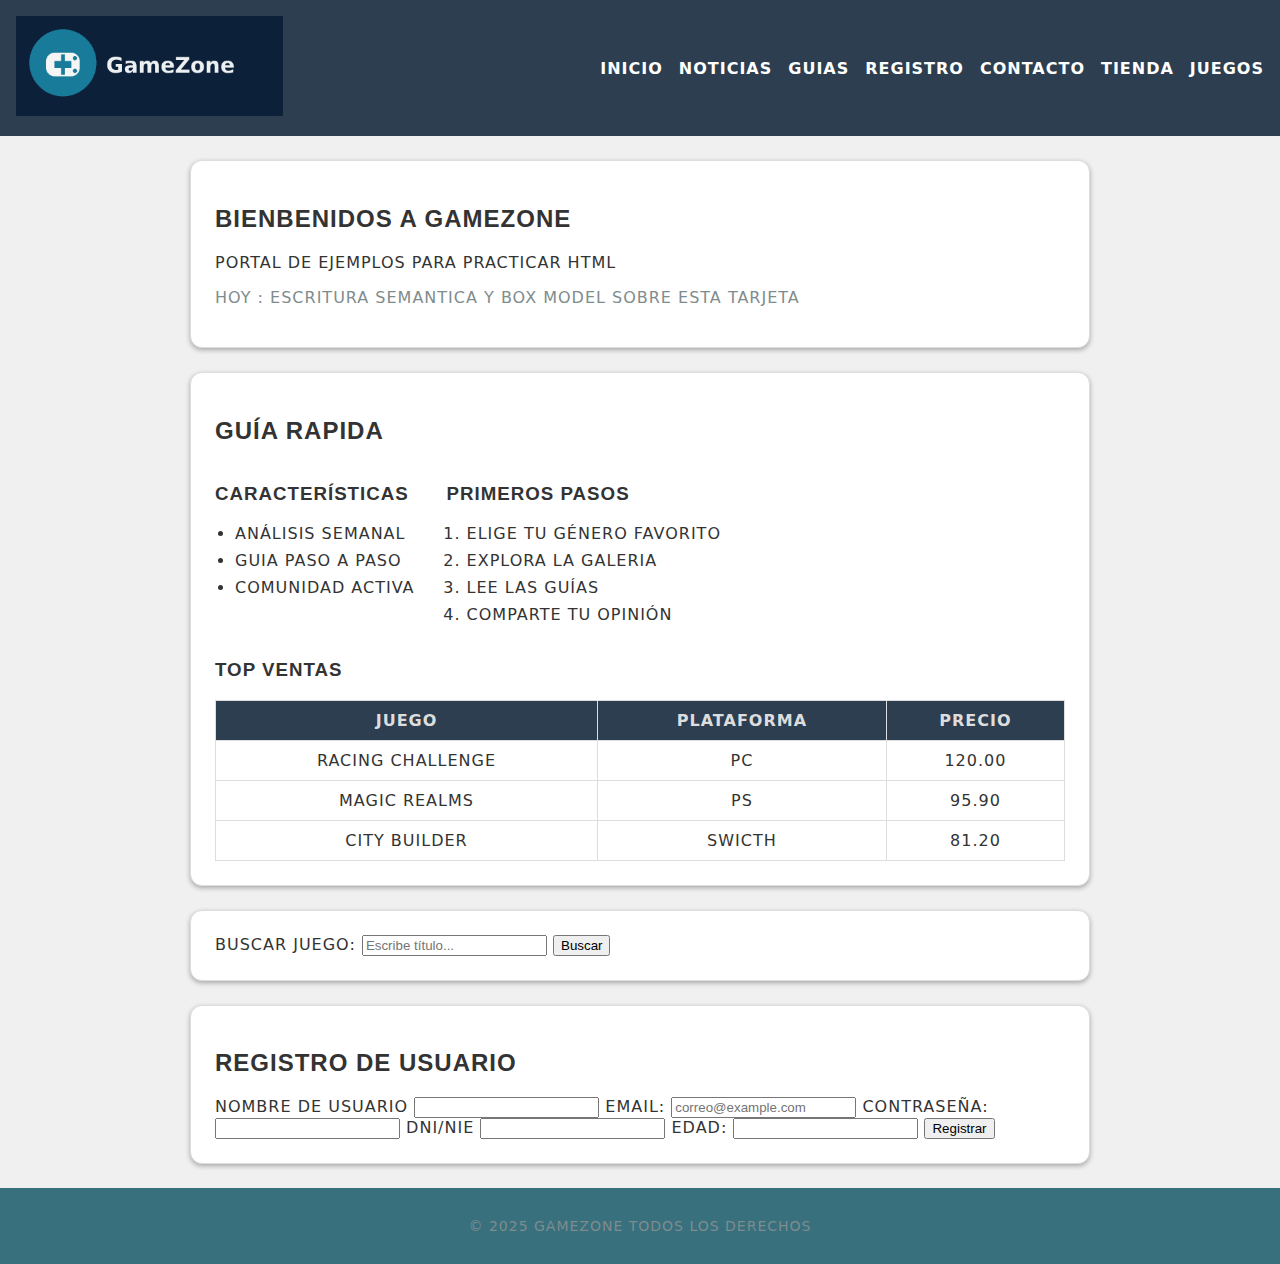
<file: Practica1/index.html>
<!DOCTYPE html>
<html lang="en">
<head>
    <meta charset="UTF-8">
    <meta name="viewport" content="width=device-width, initial-scale=1.0">
    <meta name="description"content="portal de videojuegos">
    <link rel="stylesheet" href="estilos.css">
    <link rel="preconnect" href="https://fonts.googleapis.com">
    <link rel="preconnect" href="https://fonts.gstatic.com" crossorigin>
    <link href="https://fonts.googleapis.com/css2?family=Roboto:ital,wght@0,100..9">
    <link rel="preconnect" href="https://fonts.googleapis.com">
    <link rel="preconnect" href="https://fonts.gstatic.com" crossorigin>
    <link href="https://fonts.googleapis.com/css2?family=Orbitron:wght@400..900&fam">

    <title> Game zone- tu zona de juegos </title>
</head>
<body>
     <header class="cabecera">
      <div class="brand">
            <img src="imagenes/gamezone-logo.png" alt="Logo de game zone" class="logo">
      </div>
        <h1 class="titulo">GameZone</h1>
        <nav class="navegacio">
            <ul class="menu">
                <li><a href="#">Inicio</a></li>
                <li><a href="#">Noticias</a></li>
                <li><a href="pages/guias.html">Guias</a></li>
                <li><a href="pages/registro.html">Registro</a></li>
                <li><a href="pages/Contactos.html">Contacto</a></li>
                <li><a href="pages/tienda.html">Tienda</a></li>
                <li><a href="pages/juegos.html">Juegos</a></li>
            </ul>
        </nav>
     </header>
    <main id="contenido-principal">
         <section class = "intro tarjeta">
            <h2> Bienbenidos a GameZone</h2>
            <p>Portal de ejemplos para practicar HTML</p>
            <p class="aviso">Hoy : Escritura semantica y box model sobre esta tarjeta</p>
        </section>
 <!--Seccion que contendra listas y tablas-->
    <section class="listas-y-tabla tarjeta">
        <h2>Guía rapida</h2>
        <div class="listas">
            <div>
                <h3>Características</h3>
                <ul class="lista">
                    <li>Análisis semanal</li>
                    <li>Guia paso a paso</li>
                    <li>Comunidad activa</li>
                </ul>
            </div>
            <div>
                <h3>Primeros pasos</h3>
                <ol class="lista">
                    <li>Elige tu género favorito</li>
                    <li>Explora la galeria</li>
                    <li>Lee las guías</li>
                    <li>Comparte tu opinión</li>
                </ol>
            </div>
        </div>
       <!--La tabla-->
        <h3>Top ventas</h3>
        <table class="tabla">
            <thead>
                <tr>
                    <th>Juego</th>
                    <th>Plataforma</th>
                    <th>Precio</th>
                </tr>
            </thead>
            <tbody>
                <tr>
                    <td>Racing Challenge</td>
                    <td>Pc</td>
                    <td>120.00</td>
                </tr>
                <tr>
                    <td>Magic Realms</td>
                    <td>PS</td>
                    <td>95.90</td>
                </tr>
                <tr>
                    <td>City Builder</td>
                    <td>swicth</td>
                    <td>81.20</td>
                </tr>
            </tbody>
        </table>
    </section>
    <section class="tarjeta"> 
        <!--action indica la página que recibira los datos-->
        <!--method="get" envia la información en la URL-->
        <!--name sirve para identificar simplemente el formulario-->
        <form name= "buscar" action="buscar.html" method="get"> 
            <!--label conecta visual y funcionalmente con el camp (a traved de for<->id)-->
            <label for="search">Buscar juego:</label> 
            
            <!--id identifica unívocamente el elemnto y ademas se conecta con el label-->
            <!--placeholder ofrece una pista visual al usuario -->
            <!-- name variable que se enviara al servidor-->
            <input type="search" name="busqueda" id="search"
            placeholder="Escribe título...">
            <button type="submit">Buscar</button>
        </form>
     </section>
     <section class="tarjeta">
        <h2>Registro de usuario</h2>
        <form action="registro.php" method="post">
            <!--Campo de texto-->
            <label for="nombre">Nombre de usuario</label>
            <input type="text" name="nombre" id="name" required>
           
            <!--Campo de tipo email-->
            <label for="email">Email:</label>
            <input type="email" name="correo" id="email" placeholder="correo@example.com " required>
            
            <!--Campo de tipo password-->
            <label for="pass">Contraseña:</label>
            <input type="password" name="clave" id="pass" minlength="6" maxlength="12" required>
            
            <!--Campo de tipo patrón-->
            <label for="id">DNI/NIE</label>
            <input tipe="text" name="documento-id" id="id" pattern="([X-Zx-z[0-9]{7}|[0-9]{8})[A-Za-z] "required>

            <!--Campo de típo numerio-->
            <label for="age">Edad:</label>
            <input type="number" name="edad" id="age" min="0">
            
            <button type="submit">Registrar</button>
        </form>
     </section>
    </main>
    <footer class="pie">
        <p>&copy; 2025 GameZone todos los derechos </p>
    </footer>



</body>
</html>
</file>
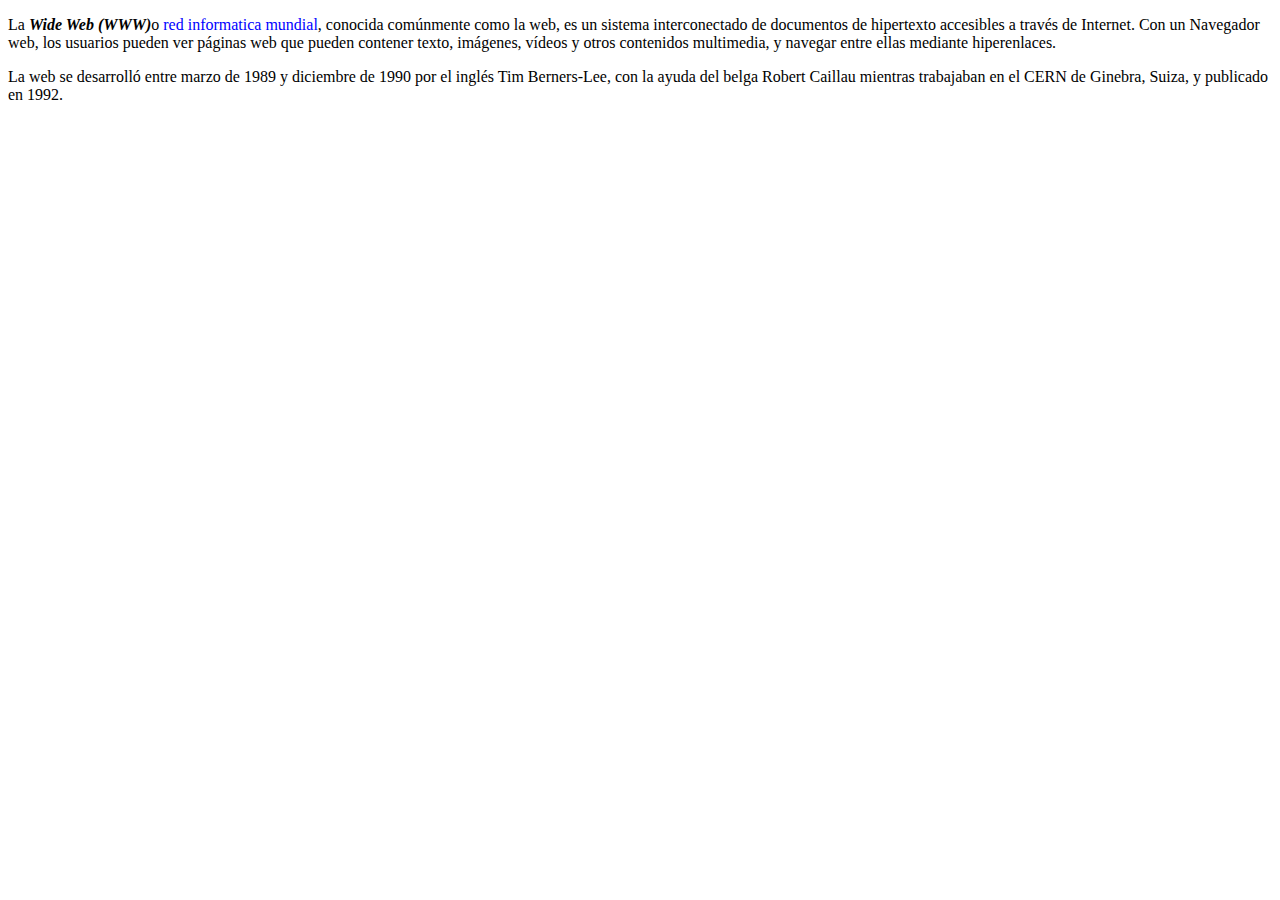
<file: EJercicio02.html>
<!DOCTYPE html>
<html lang="en">
<head>
    <meta charset="UTF-8">
    <meta name="viewport" content="width=
    , initial-scale=1.0">
    <title>Document</title>
</head>
<body>
    <p>
    La <strong><em> Wide Web (WWW)</em></strong>o<spam style="color:blue"> red informatica mundial</spam>, conocida comúnmente como la web, es un sistema interconectado
    de documentos de hipertexto accesibles a través de Internet.
    Con un Navegador web, los usuarios pueden ver páginas web que pueden contener texto, imágenes, vídeos y otros contenidos multimedia, y navegar entre ellas mediante hiperenlaces.
    </p>
    <p>
    La web se desarrolló entre marzo de 1989 y diciembre de 1990 por el inglés Tim Berners-Lee,
    con la ayuda del belga Robert Caillau mientras trabajaban en el CERN de Ginebra, Suiza, 
    y publicado en 1992.
    
    </p>
    


</body>
</html>
</file>
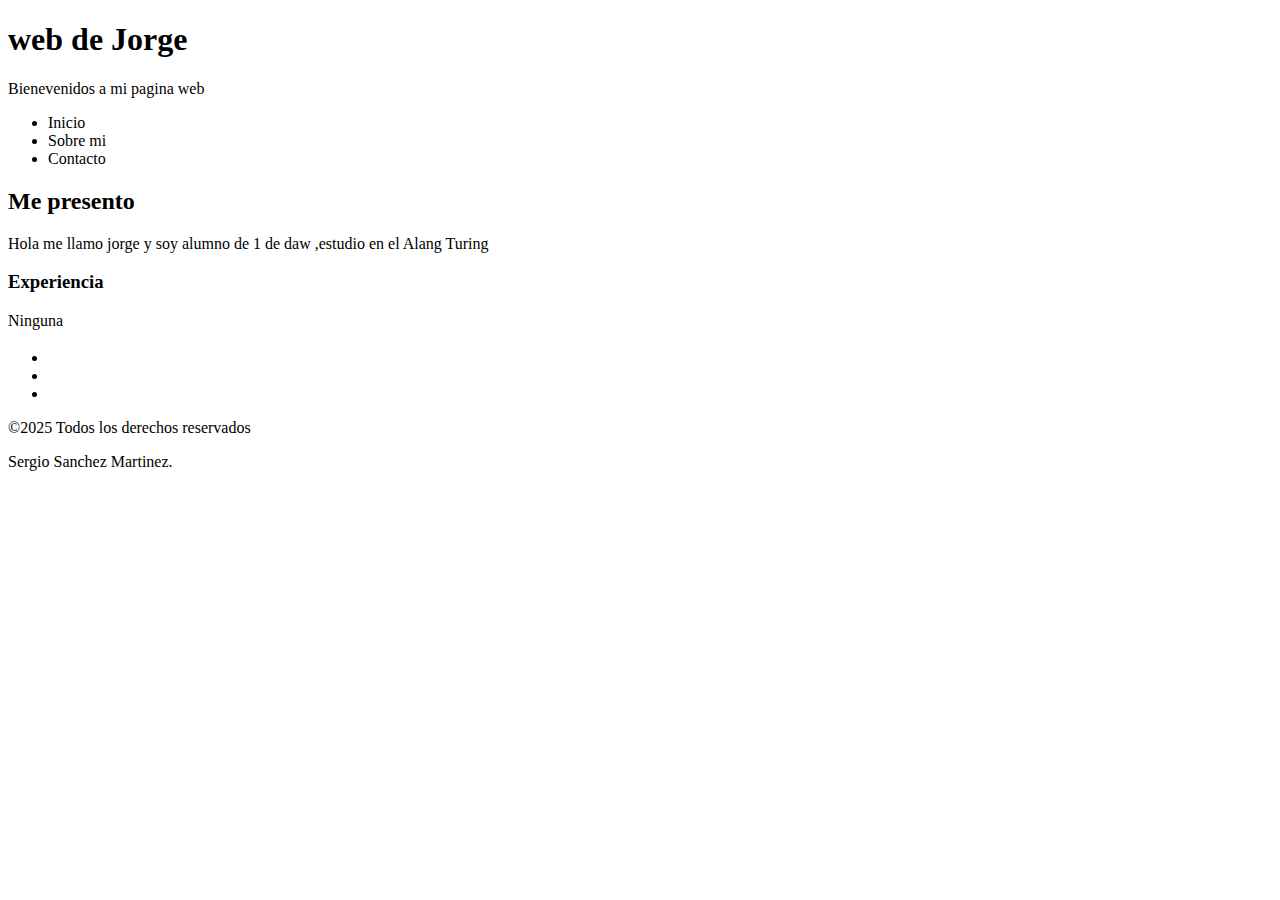
<file: Estructura.html>
<!--Declaración inicial-->
<!DOCTYPE html>

<!--La cabecera de metadatos -->
<html lang="es">
<head>
    <meta charset="UTF-8">
    <meta name="viewport" content="width=device-width, initial-scale=1.0">
    <title>Hola mundo</title>
<!--<link real="stylesheet" href="estilosccs"-->
</head>
<!--Cuerpo de la paginaweb(todo lo visible)-->
<body>
    <!--Cabezera de la pagina web-->
    <header>
        <h1>web de Jorge </h1>
        <p> Bienevenidos a mi pagina web </p>
       
        <!--Menu de navegación-->
        <nav>
           <!--Lista desordenada-->
            <ul>
                <li><a href=""></a>Inicio</li><!--Primer elemento de la lista-->
                <li><a href=""></a>Sobre mi</li><!--segundo elemento de la lista-->
                <li><a href=""></a>Contacto</li><!--Tercer elemntode la lista-->
            </ul>
        </nav>
    </header>
   <!--Sección principal de la pagina web (lo que cambia)-->
    <main>
        <!--Parte o seccion del contenido-->
        <section>
              <h2>Me presento</h2>
              <p>Hola me llamo jorge y soy alumno de 1 de daw ,estudio en el Alang Turing </p>
             
         </section>
         <!--Otra parte o seccion dentro de contenido del main-->
        <section>
            <h3> Experiencia</h3>
            <p>Ninguna</p>
         </section>
         <!--Seccion que contendra listas y tablas-->
          <section class="tarjeta">
            
            <div class="listas">
                <div>
                    <h3></h3>
                    <ul class="lista">
                        <li></li>
                        <li></li>
                        <li></li>
                    </ul>
                </div>
            </div>
          </section>
        </main>
     <!--Pie de pagina-->
    <footer>
         <p>&copy;2025 Todos los derechos reservados</p>
         <p>Sergio Sanchez Martinez.</p>
        </footer>
</body>
</html>
</file>
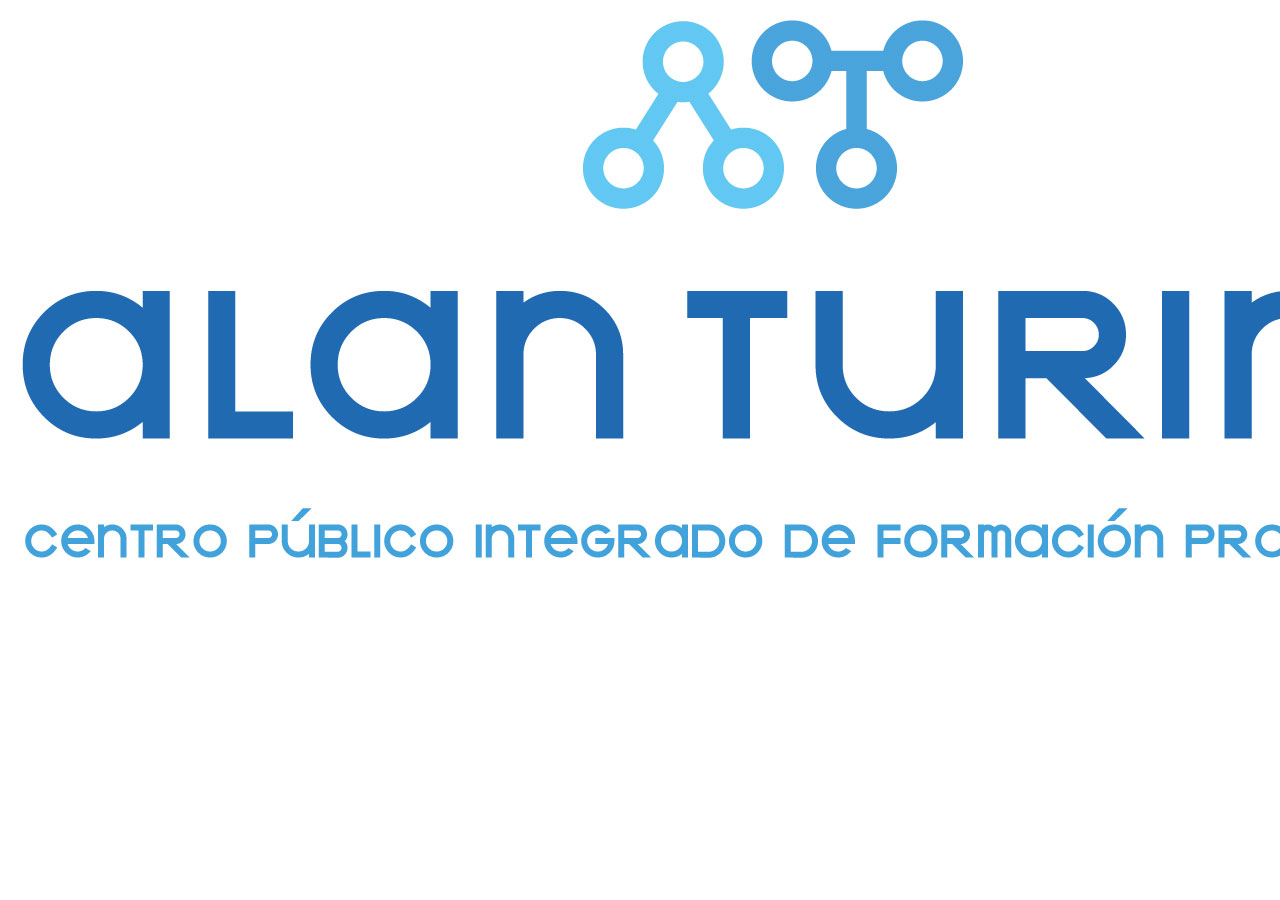
<file: Practica3/practica3.html>
<!DOCTYPE html>
<html lang="en">
<head>
    <meta charset="UTF-8">
    <meta name="viewport" content="width=device-width, initial-scale=1.0">
    <title>Formulario de incidencia</title>
</head>

<body>
    <header class="cabezera">
        <div class="brand">
            <img src="imagenes/IAT-LOGOTIPO.jpg" alt="logo de formulario" class="logo">
        </div>
        <h1></h1>

        </header>
        <main>



















        </main>



































    </body>
</html>
</file>
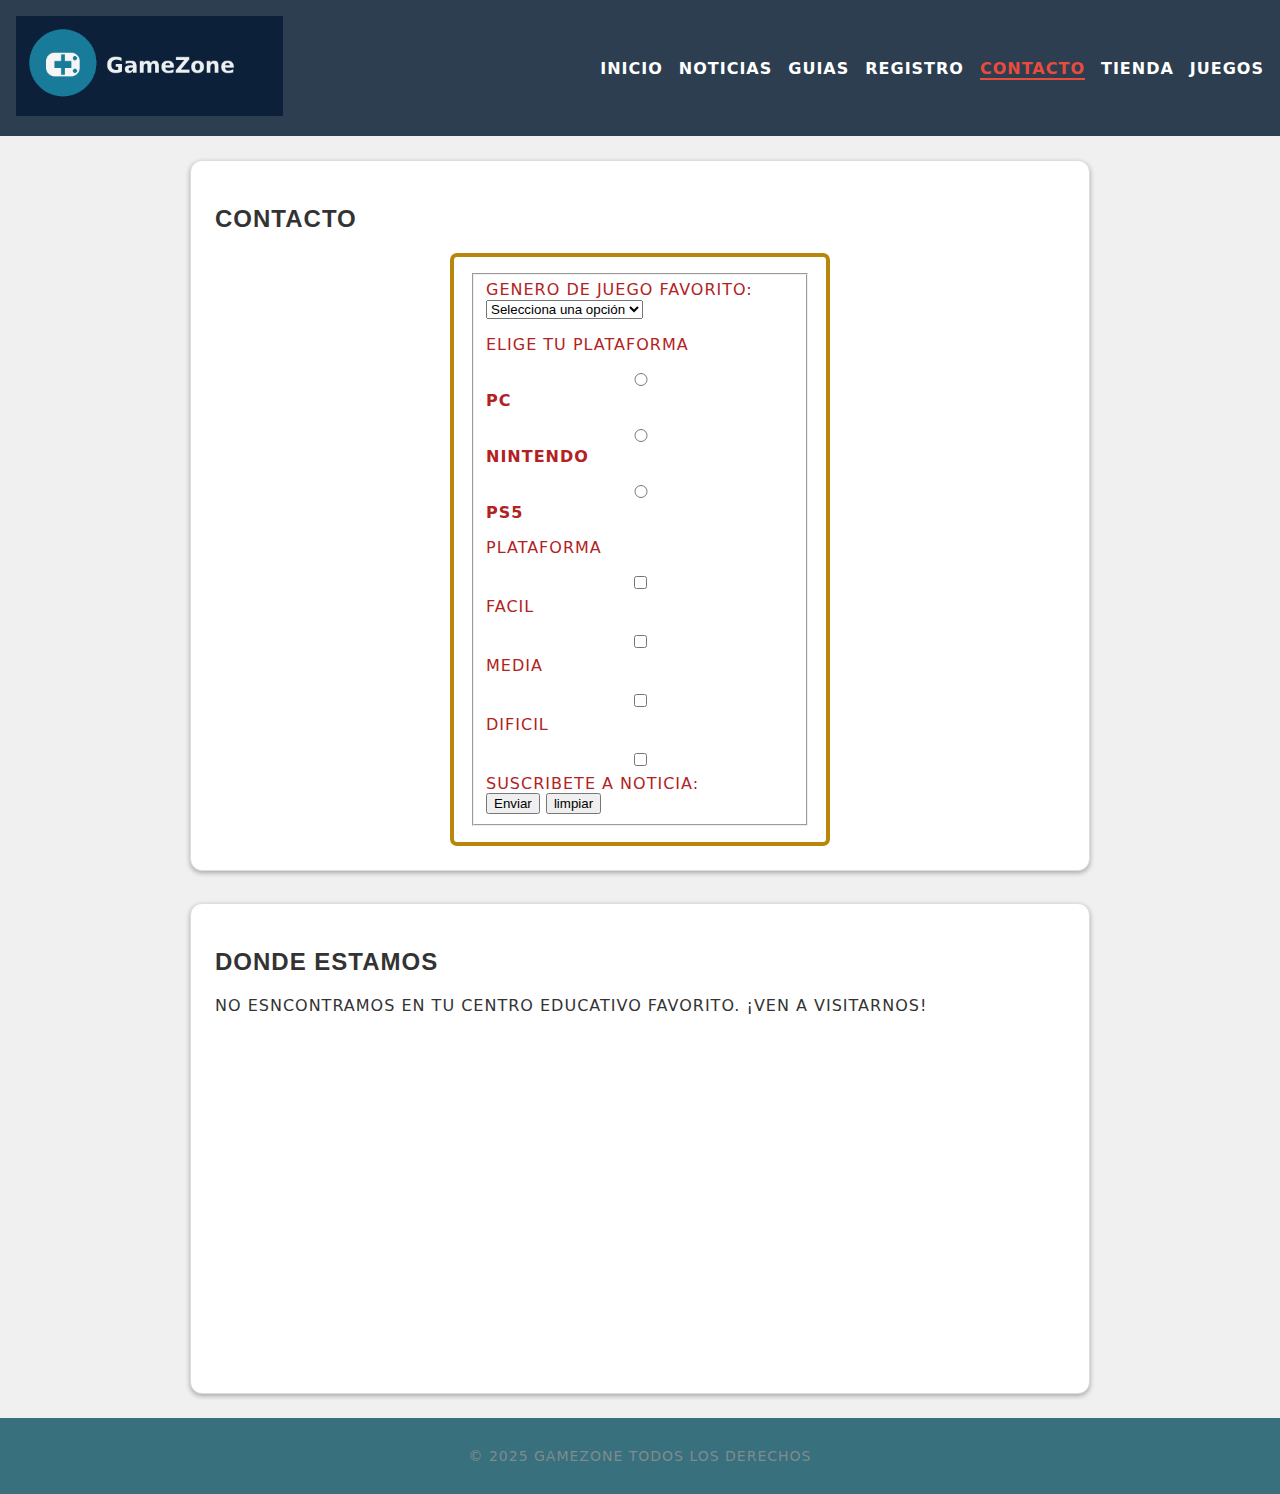
<file: Practica1/pages/Contactos.html>
<!DOCTYPE html>
<html lang="en">
<head>
    <meta charset="UTF-8">
    <meta name="viewport" content="width=device-width, initial-scale=1.0">
    <link rel="stylesheet" href="../estilos.css">

    <title>Contacto</title>
</head>
<body>
    <header class="cabecera">
        <div class="brand">
              <img src="../imagenes/gamezone-logo.png" alt="Logo de game zone" class="logo">        
        </div>
          <h1 class="titulo">GameZone</h1>
          <nav class="navegacio">
            <ul class="menu">
                <li><a href="../index.html">Inicio</a></li>
                <li><a href="#">Noticias</a></li>
                <li><a href="guias.html">Guias</a></li>
                <li><a href="registro.html">Registro</a></li>
                <li><a href="Contactos.html"  class="activo">Contacto</a></li>
                <li><a href="tienda.html">Tienda</a></li>
                <li><a href="juegos.html">juegos</a></li>


            </ul>
        </nav>
              
       </header>
    <main id="contenido-principal">
        <section class="tarjeta"> 
          <h2>Contacto</h2>
            <form action="contacto.php" method="post" class="form-registro"> 
               <fieldset>
                <!--Lista desplegable-->
                <label form="genero">Genero de juego favorito:</label>
               <select name="categoria" id="genero">
                <option disabled selected>Selecciona una opción</option>
                <option value="Rol">Rol</option>
                <option value="Aventura">Aventura</option>
                <option value="deportes">Deportes</option>

               </select>
                
           <p>Elige tu Plataforma</p>
            <div class="form-row">  
                    <input type="radio" name="plataforma" id="pc" value="pc">
                    <label for="pc">pc</label>
                </div>
            <div class="form-row">
                    <input type="radio" name="plataforma" id="nintendo" value="nintendo">
                    <label for="nintendo">nintendo</label>
            </div>
            


            <div class="form-row">
                    <input type="radio" name="plataforma" id="ps5" value="ps5">
                    <label for="ps5">ps5</label>
            </div>
            

            <!--Campo de estilo checkbox-->
               <p>Plataforma</p>
              <div class="form-row">
                    <input type="checkbox" name="dificultad" id="dificultad" value="Facil">
                    <labe for="dificultad">Facil</labe >
              </div>
              <div class="form-row">
                    <input type="checkbox" name="dificultad" id="dificultad" value="Media">
                    <labe for="dificultad">Media</labe >
              </div>
                <div class="form-row">
                    <input type="checkbox" name="dificultad" id="dificultad" value="DIficil">
                    <labe for="dificultad">Dificil</labe >
                </div>
        
                
                <!--Checkbox sin value-->
               <div class="form-row">
                <input type="checkbox" name="suscripcion" id="suscripcion" >
                <labe for="suscripcion">suscribete a Noticia:</labe >
               </div>
                


                <div>
                    <input type="submit" value="Enviar">
                    <input type="reset" value="limpiar"> 
                </div>
                
            </fieldset>
            </form>
        </section>
        

        <section class="contacto-ubicacion tarjeta">
            <h2>Donde estamos</h2>
            <p>no esncontramos en  tu centro educativo favorito. ¡ven a visitarnos!</p>
                <div class="mapa-contenedor">
                    <iframe src="https://www.google.com/maps/embed?pb=!1m18!1m12!1m3!1d12789.00218685497!2d-4.5647410752275634!3d36.7405567580711!2m3!1f0!2f0!3f0!3m2!1i1024!2i768!4f13.1!3m3!1m2!1s0xd72f10963ce0f3d%3A0x310ae7d4bb2e8f7b!2sCPIFP%20Alan%20Turing!5e0!3m2!1ses!2ses!4v1764335647274!5m2!1ses!2ses" 
                        allowfullscreen=""
                        loading="lazy" 
                        referrerpolicy="no-referrer-when-downgrade">
                    </iframe>
                </div>
        </section>
    </main>
    <footer class="pie">
        <p>&copy; 2025 GameZone todos los derechos </p>
</footer>
</body>
</html>
</file>
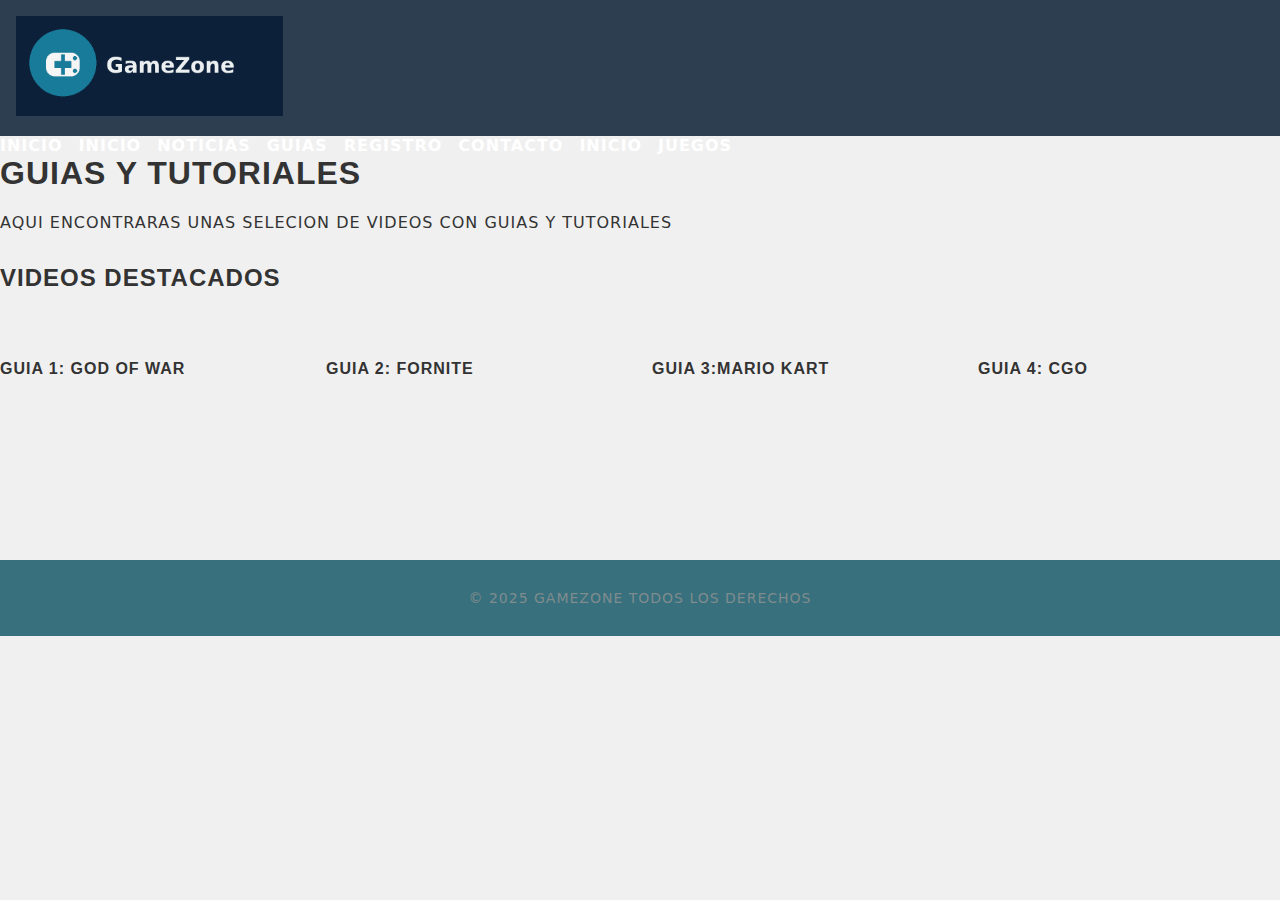
<file: Practica1/pages/guias.html>
<!DOCTYPE html>
<html lang="en">
<head>
    <meta charset="UTF-8">
    <meta name="viewport" content="width=device-width, initial-scale=1.0">
    <link rel="stylesheet" href="../estilos.css">
    <title>Juegos</title>
</head>
<body class="layout-guia">
        <header class="cabecera">
            <div class="brand">
                <img src="../imagenes/gamezone-logo.png" alt="Logo de game zone" class="logo">  
        </div>
            <h1 class="titulo">GameZone</h1>
           
        </header>
    
        <div class="layout-guias-contenido">
          <!--Aqui menú lateral-->
            <nav class="navegacion  navegacion-lateral">
                <nav class="navegacion">
                <ul class="menu">
                    <li><a href="#">Inicio</a></li>
                    <li><a href="#">Inicio</a></li>
                    <li><a href="#">Noticias</a></li>
                    <li><a href="#">Guias</a></li>
                    <li><a href="registro.html">Registro</a></li>
                    <li><a href="Contactos.html">Contacto</a></li>
                    <li><a href="../index.html">inicio</a></li>
                    <li><a href="juegos.html">Juegos</a></li>

                    </ul>
            </nav>
            <main id="contenido-principal" class="guias">
                <h1>Guias y tutoriales </h1>
                <p>Aqui encontraras unas selecion de videos con guias y tutoriales</p>

                <section class="guias-videos">
                    <h2> videos destacados </h2>
                    <!-- contenor grid de videos -->
                    <div class="guias-grid">
                        <!-- video1 (ítem)-->
                        <article class="guias-videos">
                            <h3>Guia 1: God of War</h3>
                            <iframe
                                src="https://www.youtube.com/embed/LFeLNRLQh0c"
                                title="Guia 1: God of War"
                                loading="lazy"  
                                referrerpolicy="strict-origin-when-cross-original"
                                allowfullscreen>
                            </iframe>
                        </article>

                        <!-- video1 (ítem)-->
                        <article class="guias-videos">
                            <h3>Guia 2: Fornite</h3>
                            <iframe
                                src="https://www.youtube.com/embed/sw0WfaWYwa8"
                                title="Guia 2: Fornite"
                                loading="lazy"  
                                referrerpolicy="strict-origin-when-cross-original"
                                allowfullscreen>
                            </iframe>
                        </article>

                        <!-- video1 (ítem)-->
                        <article class="guias-videos">
                            <h3>Guia 3:Mario kart </h3>
                            <iframe
                                src="https://www.youtube.com/embed/jXSsuyf6mKY"
                                title="Guia 3: Maria kart"
                                loading="lazy"  
                                referrerpolicy="strict-origin-when-cross-original"
                                allowfullscreen>
                            </iframe>
                        </article>

                        <!-- video1 (ítem)-->
                        <article class="guias-videos">
                            <h3>Guia 4: CGO</h3>
                            <iframe
                                src="https://www.youtube.com/embed/BlgCbcGlYLU"
                                title="Guia 1: CSG"
                                loading="lazy"  
                                referrerpolicy="strict-origin-when-cross-original"
                                allowfullscreen>
                            </iframe>
                        </article>
                
                    </div>
                        <!-- src -> URL del contenido embebido (formato https)-->
                </section>     
            </main>
        </div>
    
    
    <footer class="pie">
            <p>&copy; 2025 GameZone todos los derechos </p>
    </footer>
 </body>
</html>
</file>
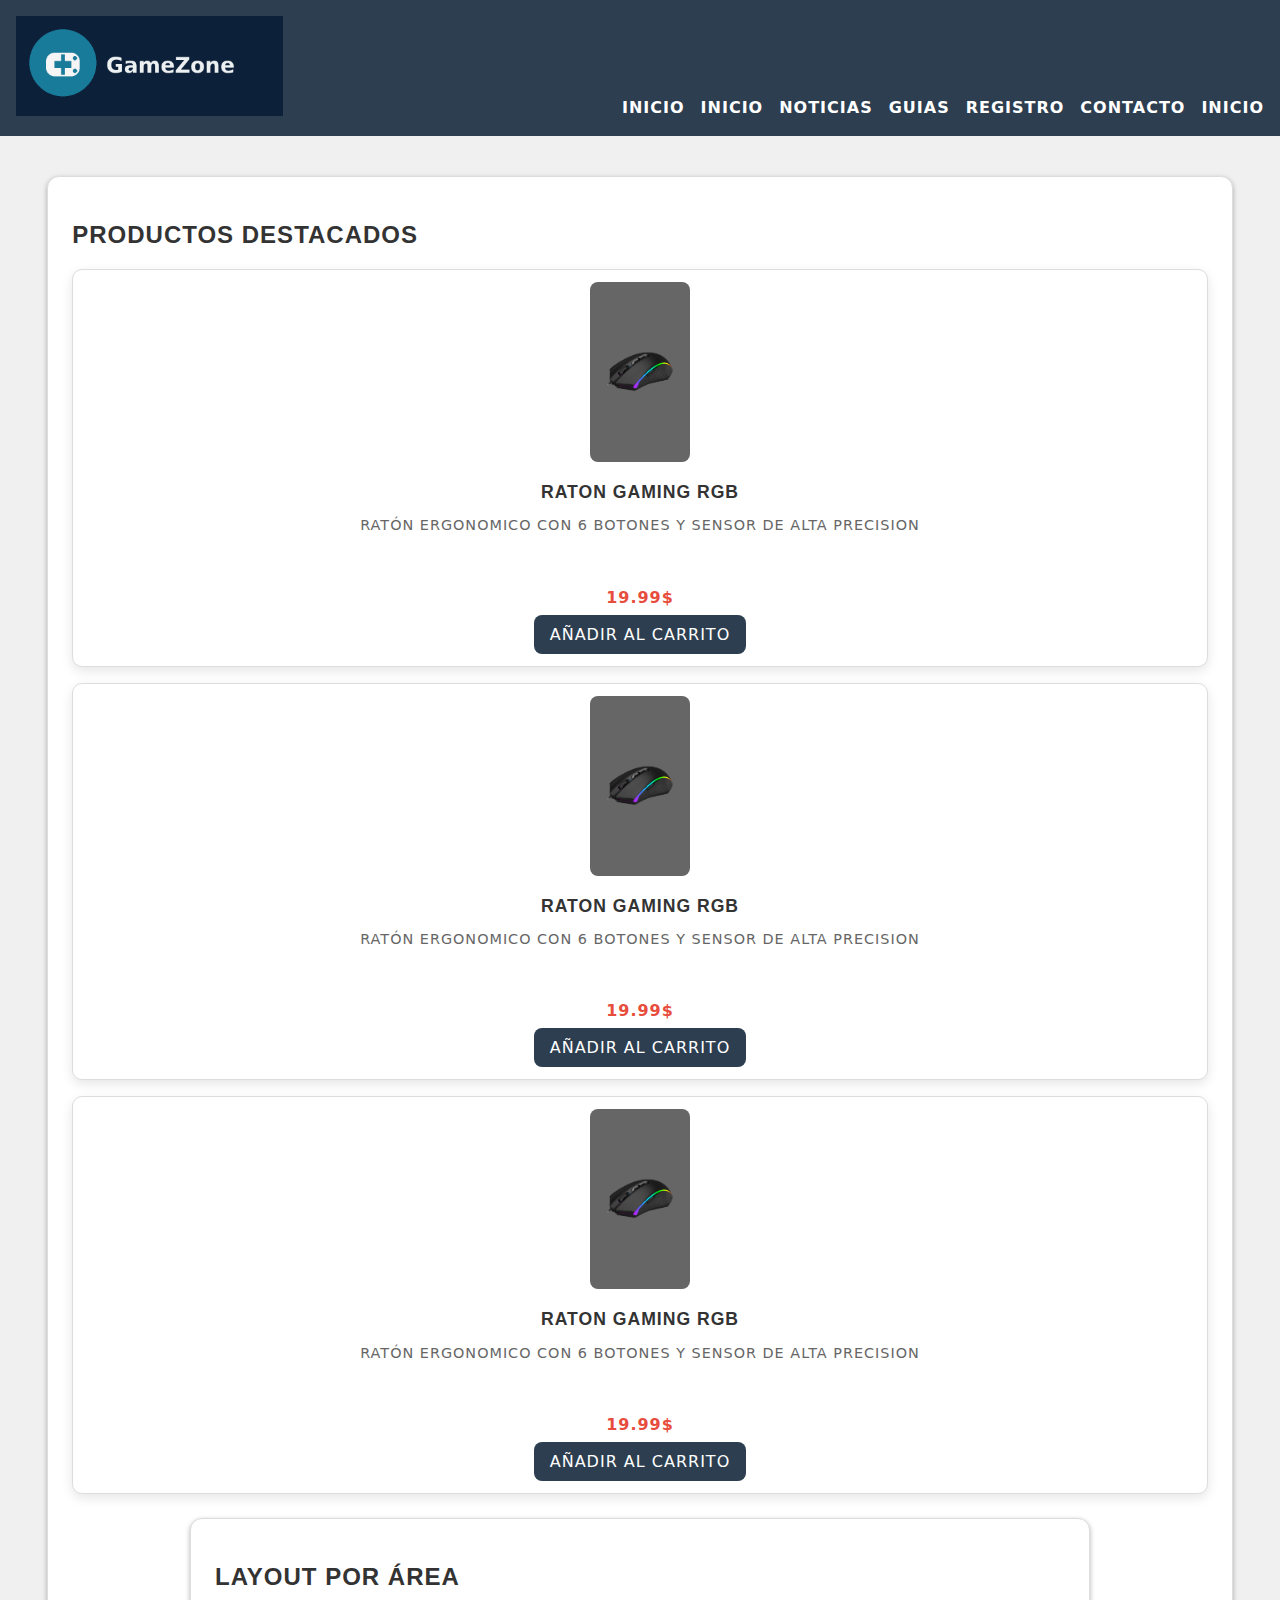
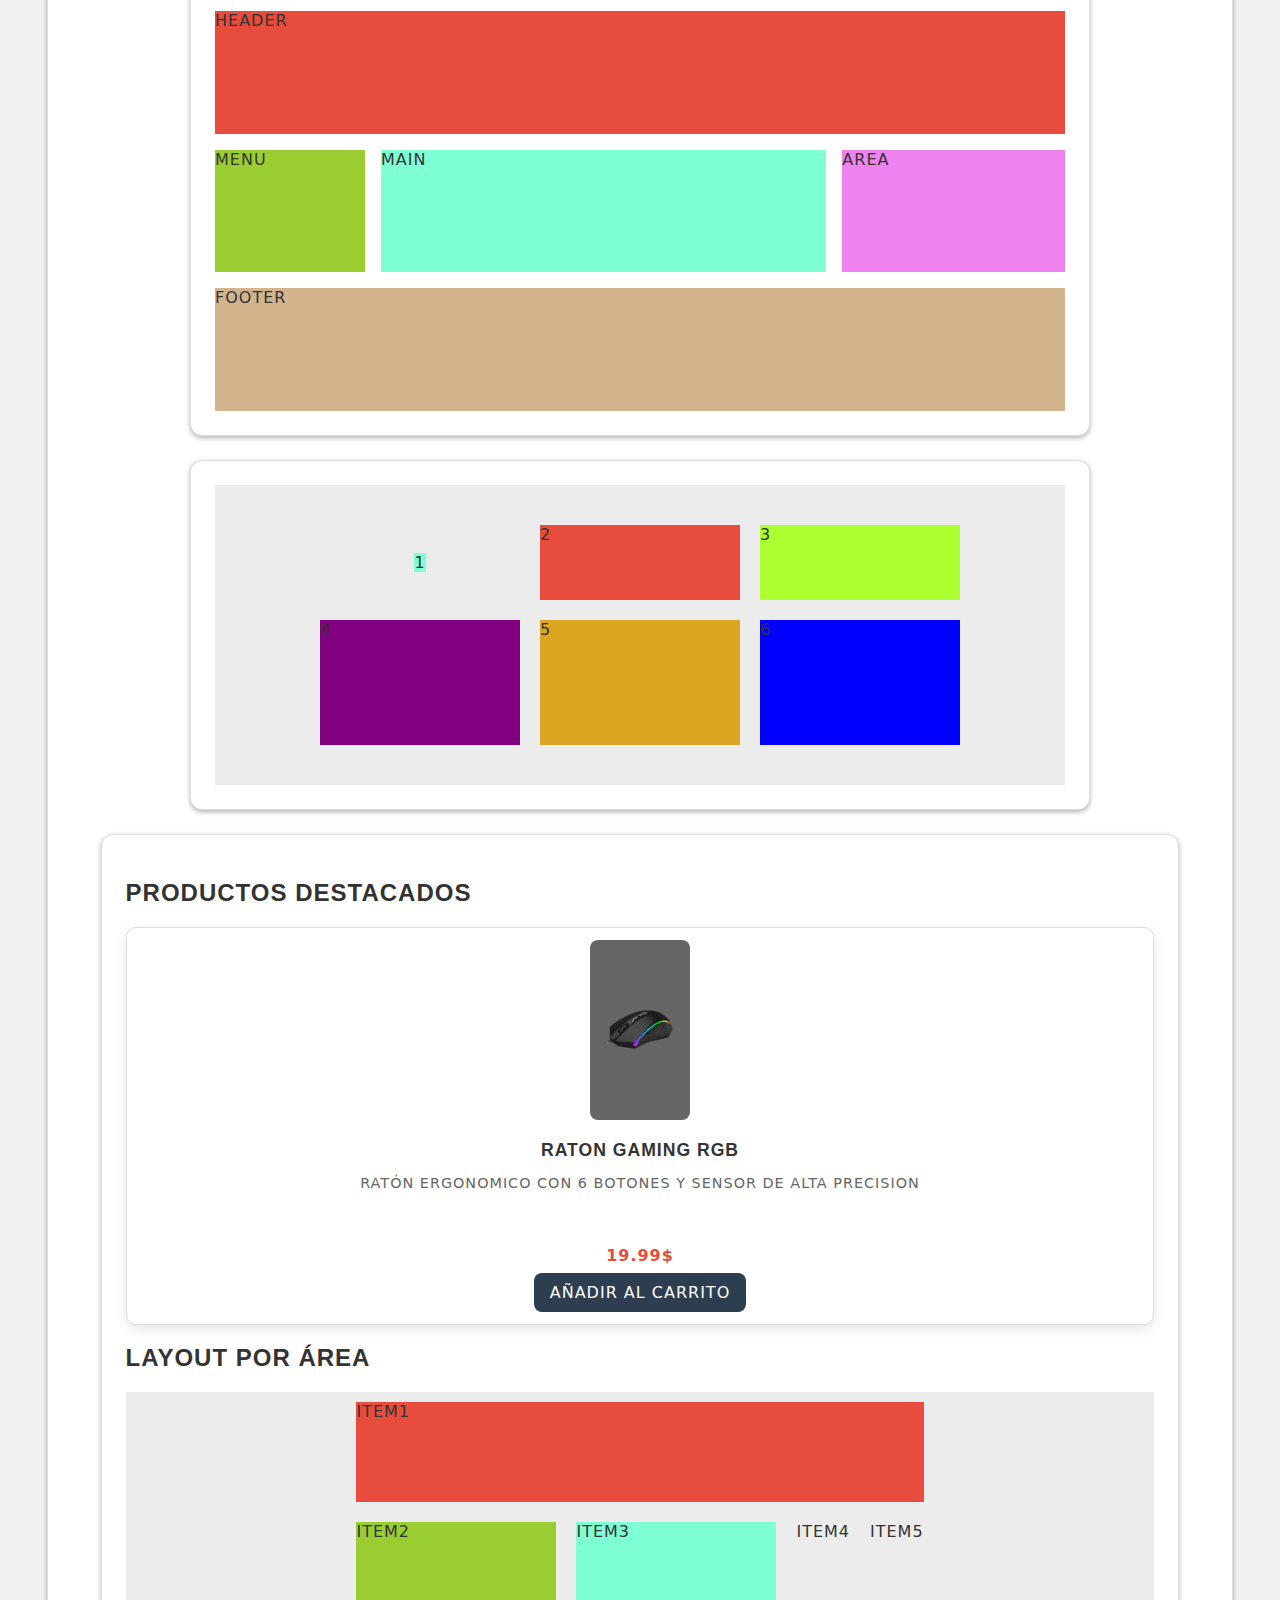
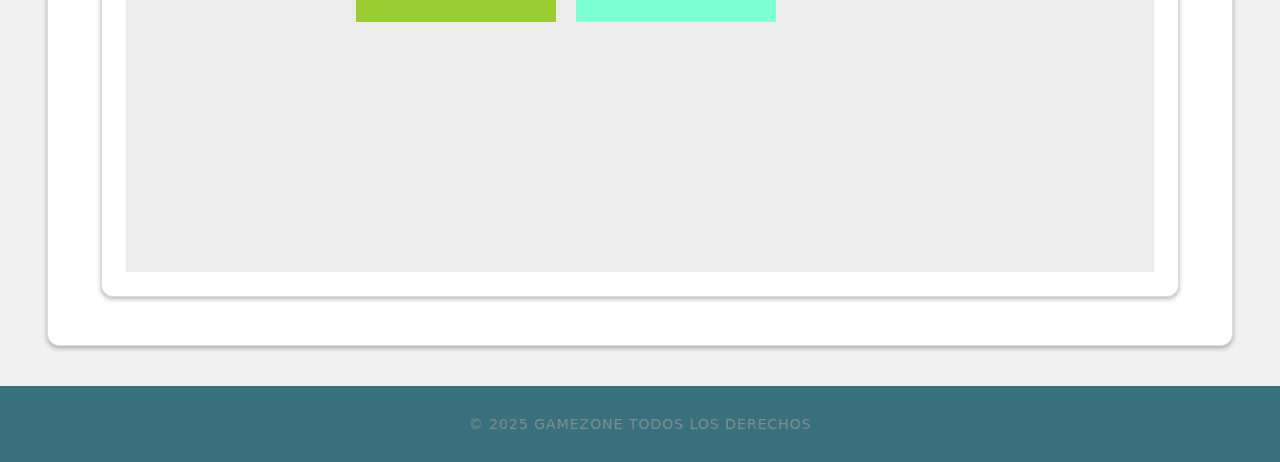
<file: Practica1/pages/tienda.html>
<!DOCTYPE html>
<html lang="en">
<head>
    <meta charset="UTF-8">
    <meta name="viewport" content="width=device-width, initial-scale=1.0">
    <link rel="stylesheet" href="../estilos.css">
    <title>Tienda</title>
</head>
<body>
    <header class="cabecera">
        <div class="brand">
              <img src="../imagenes/gamezone-logo.png" alt="Logo de game zone" class="logo">  
       </div>
          <h1 class="titulo">GameZone</h1>
          <nav class="navegacio">
            <h1 class="titulo">GameZone</h1>
            <nav class="navegacio">
              <ul class="menu">
                <li><a href="#">Inicio</a></li>
                <li><a href="#">Inicio</a></li>
                  <li><a href="#">Noticias</a></li>
                  <li><a href="#">Guias</a></li>
                  <li><a href="registro.html">Registro</a></li>
                  <li><a href="Contactos.html">Contacto</a></li>
                  <li><a href="../index">inicio</a></li>

                </ul>
          </nav>
       </header>
    <!--Contenido principal-->
       <main class="contenido-principal">
         <!--Sectio con dos clases 'tarjeta'estilo(golbal) y 'tienda'(estilo especifico)-->
        <div class="tarjeta tienda">
            <h2>Productos destacados</h2>

            <!--contenedor de las cards-->
                <div class="lista-cards lista-cards--flex">
              
              
            <!--Primer producto-->
                 <article class="card">
                   
                    <img src="../imagenes/mouse.png" alt="Ratón gaming RGB" class="card-imagen">
                    
                    <h3 class="card-titulo">Raton gaming RGB</h3>
                    
                    <p class="card-descripcion">
                        Ratón ergonomico con 6 botones y sensor de alta  precision 
                    </p>
                   
                    <p class="card-precio">
                        19.99$
                    </p>
                    <a href="#" class="card-botton">añadir al carrito</a>
                </article>
               
         
             
              
              
                    <!--Primer producto-->
                         <article class="card">
                           
                            <img src="../imagenes/mouse.png" alt="Ratón gaming RGB" class="card-imagen">
                            
                            <h3 class="card-titulo">Raton gaming RGB</h3>
                            
                            <p class="card-descripcion">
                                Ratón ergonomico con 6 botones y sensor de alta  precision 
                            </p>
                           
                            <p class="card-precio">
                                19.99$
                            </p>
                            <a href="#" class="card-botton">añadir al carrito</a>
                        </article>
                      
                            <!--Primer producto-->
                         <article class="card">
                                   
                                    <img src="../imagenes/mouse.png" alt="Ratón gaming RGB" class="card-imagen">
                                    
                                    <h3 class="card-titulo">Raton gaming RGB</h3>
                                    
                                    <p class="card-descripcion">
                                        Ratón ergonomico con 6 botones y sensor de alta  precision 
                                    </p>
                                   
                                    <p class="card-precio">
                                        19.99$
                                    </p>
                                    <a href="#" class="card-botton">añadir al carrito</a>
                                </article>
                    </div>
                </section>
                    <!--Layout por área-->
                <section class="tarjeta practica-grid">
                        <h2>Layout por área </h2>
                   <div class="contenedor-area">
                        <header class="area-header">header</header>
                        <nav class="area-menu">menu</nav>
                        <main class="area-main">main</main>
                        <aside class="area-aside">area</aside>
                        <footer class="area-footer">footer</footer>
                   </div>
                    
                </section>
                    
                    <section class="tarjeta practica-grid">
                <div class="contenedor-grid">
                    <div class="item-grid item-1">1</div>
                    <div class="item-grid item-2">2</div>
                    <div class="item-grid item-3">3</div>
                    <div class="item-grid item-4">4</div>
                    <div class="item-grid item-5">5</div>
                    <div class="item-grid item-6">6</div>
                </div>
        </section>
        <section class="tarjeta tienda">
            <h2>Productos destacados</h2>

           <section>
            <!--contenedor de las cards-->
                <div class="lista-cards lista-cards--Grid">
              
              
            <!--Primer producto-->
                 <article class="card">
                   
                    <img src="../imagenes/mouse.png" alt="Ratón gaming RGB" class="card-imagen">
                    
                    <h3 class="card-titulo">Raton gaming RGB</h3>
                    
                    <p class="card-descripcion">
                        Ratón ergonomico con 6 botones y sensor de alta  precision 
                    </p>
                   
                    <p class="card-precio">
                        19.99$
                    </p>
                    <a href="#" class="card-botton">añadir al carrito</a>
                </article>
                </div>
            </section>
            <section>
                <h2>Layout por área </h2>
                <div class="grid-contenedor">
                     <header class="item-desigual-1">item1</header>
                     <nav class="item-desigual-2">item2</nav>
                     <main class="item-desigual-3">item3</main>
                     <aside class="item-desigual-4">item4</aside>
                     <footer class="item-desigual-5">item5</footer>
            </section>
  </main>
    <footer class="pie">
        <p>&copy; 2025 GameZone todos los derechos </p>
    </footer>







</body>
</html>
</file>
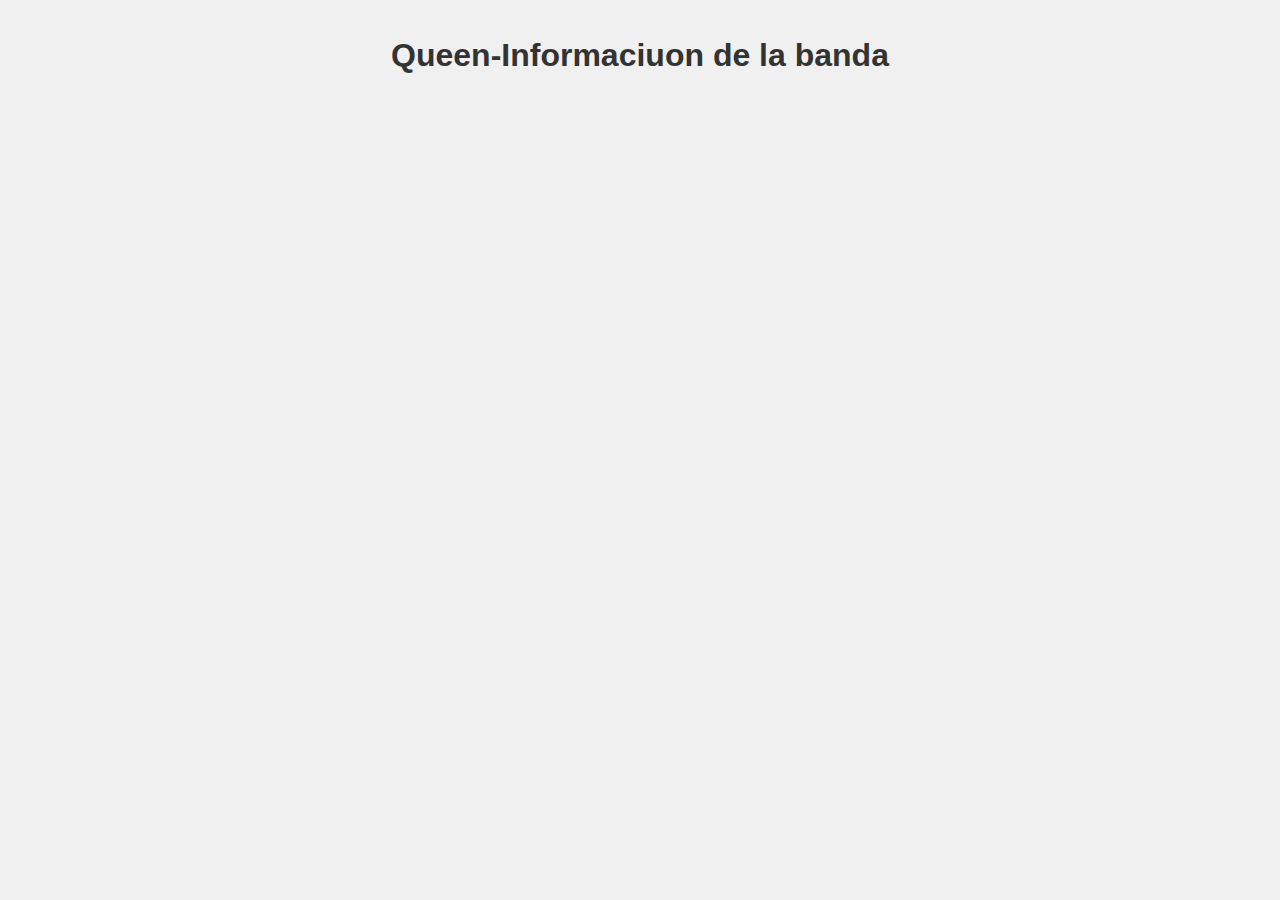
<file: Unidad2/Tema2/ejercicioQueen.html>
<!DOCTYPE html>
<html lang="en">
<head>
    <meta charset="UTF-8">
    <meta name="viewport" content="width=device-width, initial-scale=1.0">
    <meta name="description"content="Banda de Queen">
    <link rel="stylesheet" href="estilos2.css">
    <title></title>
</head>
<body>
    <header class="cabecera">
       <h1 class="titulo">Queen-Informaciuon de la banda</h1>
        
     </header>

     <main id="contenido-principal">
        <section class = "intro tarjeta">
           <h2> </h2>
           <p></p>
           <p class="aviso"></p>
       </section>
    </body>
</html>
</file>
<file: Practica1/estilos.css>
/*Modelo de caja universal*/
*{
    box-sizing:border-box;

}
/* Altura completa del documento*/
html, body{
height:100%;





}
/*configuracion general*/
/*Quitamos los margenes por defecto*/
/*Elegimos una tipografia base*/
/*defenimos color de texto y fondo*/
body{

    margin: 0;
    font-family:  "roboro", 'system-ui', 
    'Open Sans', 'Helvetica Neue', sans-serif ;
    text-transform: uppercase;
    letter-spacing: 1px;
    color:#333;
    background: #f0f0f0;
    display: flex;          /*Contenedor flexible */
    flex-direction: column;/*Disposición */
    min-height: 100vh;      /*Altura total del  */
   
}

h1, h2{
    font-family: "Orbitron","roboto", sans-serif;
    text-transform: uppercase;
    letter-spacing: 1px;
}
h3{
    font-family:"roboto", sans-serif;
    text-transform: uppercase;
    letter-spacing: 1px;
}
/*Cabezara crntrada y con espacio de relleno (padding)*/
.cabecera{

    text-align: center;
    padding:1rem  ; /*1 rem=16px*/
    display: flex;
    justify-content: space-between;   /* Separa brand y menu */
    align-items:center;                  /* Centrar verticalmente*/
    background-color: #2c3E50;
    
}
/*Tamaño de logo*/
.logo{
    height: 100px;
    width: auto;
}
/*Menú con FLEX*/
.menu{
    list-style: none; /*Eliminamos las viñetas */
    display: flex;/*Colocamos en linea los enlaces */
    gap: 1rem;  /* Separo los enlaces*/
    margin: 0;
    padding: 0;
}
/*Enlace activo del menu */
.menu a.activo{
color: #e74c3c;
border-bottom: 2px solid #e74c3c;
padding-bottom: 0 2rem;
}


.menu a {
    color: #fff;
    text-decoration: none;
    font-weight: bold;
}
.menu a:hover{
    color: #e74c3c;
}
/*titulo de la cabecera*/
.titulo{
    margin:o;
    color: #2c3E50;
}
/*Zona principal (main)
  padding-> espacio intrior o relleno*/
  .contenido-principal{
    padding: 1rem;
    flex-grow: 1;                    /*Esto empuja el footer hacia abajo */
    display: flex;
    flex-direction: column;
    gap: 1rem;
}
/*Clase trajeta:Usada para agrupar secciones visualmente
- color blanco
- borde sutily redondeado de las esqinas
-sombra ligera
-ancho maximo controlado
*/
.tarjeta{
    background-color: #fff;
    border-radius: 12px;
    width:min(900px,95%);
    margin:1.5rem auto;
    padding:1.5rem;
    border:1px solid #ddd;
    box-shadow:0 2px 5px rgba(0,0,0,0.3);
}
/*Texto secundario*/
.aviso{
    color: #7f8c8d;
}
/*Listas de dos columnas flexibles*/
.listas{
    display: flex;/*convierto al elemento como contenedor*/   
    flex-direction: row;
    gap: 2rem ;
}
/* Ajustes visuales de las listas*/
.lista{                 /*Espacio para las viñetas*/
    padding-left:20px;
}
.lista li{
    margin:0.5rem 0;
}
/*Estílamos las tablas*/
.tabla{
    width:100%;
    border-collapse:collapse;
    margin-top: 1rem;
}
/*Border y relleno a las celdas*/
.tabla th, .tabla td{
    border:1px solid #ddd;
    padding:10px;
}
.tabla th{
    background-color:#2C3E50 ;
    color:#ddd;
    text-align: center;

}
.tabla td{
    text-align: center;
    white-space: nowrap;
}
/*Estilo de pie de página:
    - color gris suave
    -tamaño de letra menor
    -Fondo ligeramente gris */


/*========FORMULARIO DE REGISTRO========*/

.form-registro{
background-color: #fff;
border: 4px solid darkgoldenrod;
border-radius: 7px;
padding: 1rem;
 width: 380px  ;/*Ancho*/
display: flex;
flex-direction: column;
gap: 10px;
color: firebrick;
margin: 0 auto;
}

.form-row{
    display: flex;
    flex-direction: column ;
    gap: 5px;
    margin-top: 1rem;
}


.form-row label{
   font-weight: bold;
}

.form-row button{
    background-color: firebrick;
    color: white;
    border: none;
    border-radius: 4px;
    padding: 0.5rem 1rem;
    cursor: pointer;
}


.form-row button:hover{
    background-color: darkred;
}



.pie{
text-align: center;
 padding: 1rem;
 color:#7f8c8d;
 background:#38707e ;
  font-size: 14px;
}
/*=================================
Seccion contacto
===================================
*/

.contacto-ubicacion{
    margin-top:  2rem;
    /* height: 1000px; */
}

.mapa-contenedor{
    margin-top: 1rem;
    margin: 0 auto;
    /*esto equivale a*/
 /*   margin-top: 0;
    margin-bottom: 0;
    margin-left: auto;
    margin-right: auto;*/
}
.mapa-contenedor iframe{
    width: 100%;
    max-width: 600px;
    /*height: 350px;*/
    aspect-ratio: 16/9;
    border:0;
    border-radius: 8px ;
    display: block;
    margin: 0 auto;  
}

/*=================================
Seccion tienda
===================================
*/
.tarjeta.tienda{
    width: min(1200px,95%);
}
/* contenedor de las cards*/
.lista-cards--flex{
    display:flex;               /*Activar modo flex*/
    flex-wrap: wrap;            /* Permite que las cards salten a la linea siguiente*/
    gap: 16px;                  /*Espacio uniforme entre las cards*/
    justify-content: center;    /* Centra horizontalmente todas las cards*/

}

.card{
    width: 100%;
    border: 1px solid #ddd;
    border-radius: 10px;
    box-shadow: 0 4px 12px rgba(0,0,0,0.1);
    background-color: #fff;
    text-align: center;
    padding: 12px;

}
/* Imagen dentro de la card*/
.card-imagen{
    width: 100px;
    height: 180px;
    background-color: #666;
    border-radius: 8px;
    margin-bottom: 8px;
    object-fit: contain ;
    text-align: center;
    padding: 12px;
}
/* textos */
.card-titulo{
    color: #333;
    font-size: 1.1rem;
    margin: 8px 0 4px;
}

.card-descripcion{
    font-size: 0.9rem;
    color: #666;
    min-height: 3.5rem;
}
.card-precio{
    color: #e74c3c;
    font-weight: bold;
    margin: 8px 0;
}

.card-botton{
    display: inline-block; 
    padding: 10px 16px;
    background-color: #2C3E50;
    color: #fff;
    text-decoration: none;
    border-radius: 8px;
}
/*inline-block
por defecto los enlaces son elemtos enn linea y no haceptan padding vertical real ni border radius bien definidos
con inline-block permitimos que se comporte como un boton real con padding bordes redondeados y ancho ajustado al texto*/

/*=================================
Practica grid
===================================
*/

.contenedor-grid > :nth-child(1){background-color: aquamarine;}
.contenedor-grid > :nth-child(2){ background-color: #e74c3c;}
.contenedor-grid > :nth-child(3){background-color: greenyellow;}
.contenedor-grid > :nth-child(4){background-color: purple;}
.contenedor-grid > :nth-child(5){background-color: goldenrod;}
.contenedor-grid > :nth-child(6){background-color: blue;}


.contenedor-grid{
    display: grid;   /*activar grid*/ 
   /* grid-template-columns: 200px 200px 200px ;  */     /* Con esto hacemos tres columnas exactas*/
    /*grid template-colums:200px 200px 200px */
    /*grid-template-rows: 100px 100px  ;  */             /* 2 filas exactas */
    gap: 20px;                                       /*Espacios entre filas y columnas*/
   /* justify-content: center;*/
    background-color: #eaeaeaea;
    padding: 10px;
    grid-template-columns:repeat(3,200px) ;
    grid-template-rows: 75px 125px  ; 
    min-height: 300px; ;
    /* Alineación de los elementros dentro de las celdas */
    justify-items: stretch;
    align-items: stretch;
    /*Atajo: place-items =alig-items + justify-items*/    
    /* place-items: start center; */
    
    /* Alineación del contenido */
    justify-content: center;
    align-content: center;
    /*place-content: center;*/          /* <--Atajo*/
}



.itme-grid{
    color:#000;
    font-weight: bold;
    border: 2px solid #60aebc;
    font-size: 1.2rem;

}

.item-1{
     /* Alineación del elemento dentro de su celda */
    justify-self: center;
    align-self: center;
    /*place-self:center;*/
    order: 0;
}

.item-3{
   
   
}

/* Seccion tienda Grid*/

.lista-cards--grid{
display: grid;
/*grid-template-columns: repeat(4, 1fr);*/
grid-template-columns: repeat(auto-fill, minmax(280px, 1fr));


/*minmax(280px, 1fr)
cada card mide como minimo 280 de ancho,
pero puede creccer hasta ocupar una fraccion del espacio (1fr)
-autofill
Intenta rellenar la filoa con tantas columnas como quepan si sobran huecos,
los resrva
auto-fill vs auto-fit
 auto-fill: Intenta rellenar filas con columnas, incluso reservando huecos.
 auto fit: */
gap: 16px;
}

/*Grid por area*/
.contenedor-area{
    display: grid;
    min-height: 400px;
    grid-template-columns: 200px 2fr 1fr;
    grid-template-columns: 150px 2fr 1fr;
    gap: 16px;
    grid-template-areas: 
    "cabecera  cabecera   cabecera"
    "menu      principal  ads"
    "pie      pie         pie"
    ;
}
.area-header{
    grid-area: cabecera ;background-color: #e74c3c;
}
.area-menu{
    grid-area: menu ;background-color: yellowgreen;
}
.area-main{
    grid-area: principal ;background-color: aquamarine;

}
.area-aside{
    grid-area: ads ;background-color: violet;
 
}
.area-footer{
    grid-area: pie ;background-color: tan;
}





.grid-contenedor{
    display: grid;   
                
    gap: 20px;                                     
    background-color: #eaeaeaea;
    padding: 10px;
    grid-template-columns:repeat(2,200px) ;
    grid-template-rows: 100px 100px 100px 100px ; 
    min-height: 300px; ;
    justify-items: stretch;
    align-items: stretch;
    
    justify-content: center;
    align-content: center;
    grid-template-areas: 
    "cabecera  cabecera     cabecera         cabecera"
    "menu      principal    ads               pie"
  ;
}  

.item-desigual-1{
    grid-area: cabecera ;background-color: #e74c3c;
}
.item-desigual-2{
    grid-area: menu ;background-color: yellowgreen;
}
.item-desigual-3{
    grid-area: principal ;background-color: aquamarine;

}
.area-aside{
    grid-area: ads ;background-color: violet;
 
}
.area-footer{
    grid-area: pie ;background-color: tan;
}




/*=================================
Practica videos grid guias
===================================
*/

.guias h1{
    margin-top: 0;

}

.guias-videos{
    margin-top: 2rem;

}

.guias-grid{
    display: grid;
    grid-template-columns: repeat(auto-fit, minmax(250px,1fr));
    gap:1.5rem
} 
/*cada guia individual */

.guias-videos h3{
    font-size: 1rem ;
    margin-bottom: 0.5rem;
}

.guias-videos iframe{
    width: 100%;
    aspect-ratio:16/9;  /*Mantiene el formato panoramico*/
    border: 0;
    border-radius: 8px;          
}

.layout-guias .layout-guias-contenido  {
display: flex;
flex: 1;
min-height: 0;
}

.layout-guias .navegacion-lateral {
    background-color: #2C3E50;
    padding: 1rem 0.5rem;
    min-width: 220px; 

}
    
.layout-guias .navegacion-lateral .menu {
 flex-direction: column;

}
.layout-guias .navegacion-lateral .menu {
    display: block;
    padding: 0.4rem 0.8rem;
    border-radius: 4px;
}

/* El main se expande para ocupar el resto del espacio */
.layout-guias #contenido-principal {
    flex: 1;
    padding: 1.5rem;
}

.tarjeta.juegos{
    width: (1700px, 95%);
}
.lista-cards--grid{
    display: grid;
    gap: 16px;
    grid-template-columns: repeat(auto-fit,minmax(240px 1fr));
}
.card.destacada{
    grid-column: span 2;








}
/*@media (width < 768px){}*/
 @media screen and (width < 768px) {
    
.tienda.juegos{
    width: 95%;
}
/*Una sola columna de juegos */
.lista-cards--grid{
    grid-template-columns:minmax(220px,1fr)
}
 }
</file>
<file: Unidad2/Tema2/estilos2.css>
html, body{
    height:100%;
    
    
    
    
    
 }
 body{

        margin: 0;
        font-family: Arial ,helvetica, sans-serif;
        color:#333;
        background: #f0f0f0;
 }
  .cabecera{
        text-align: center;
    padding: 1rem ;
 }
</file>
